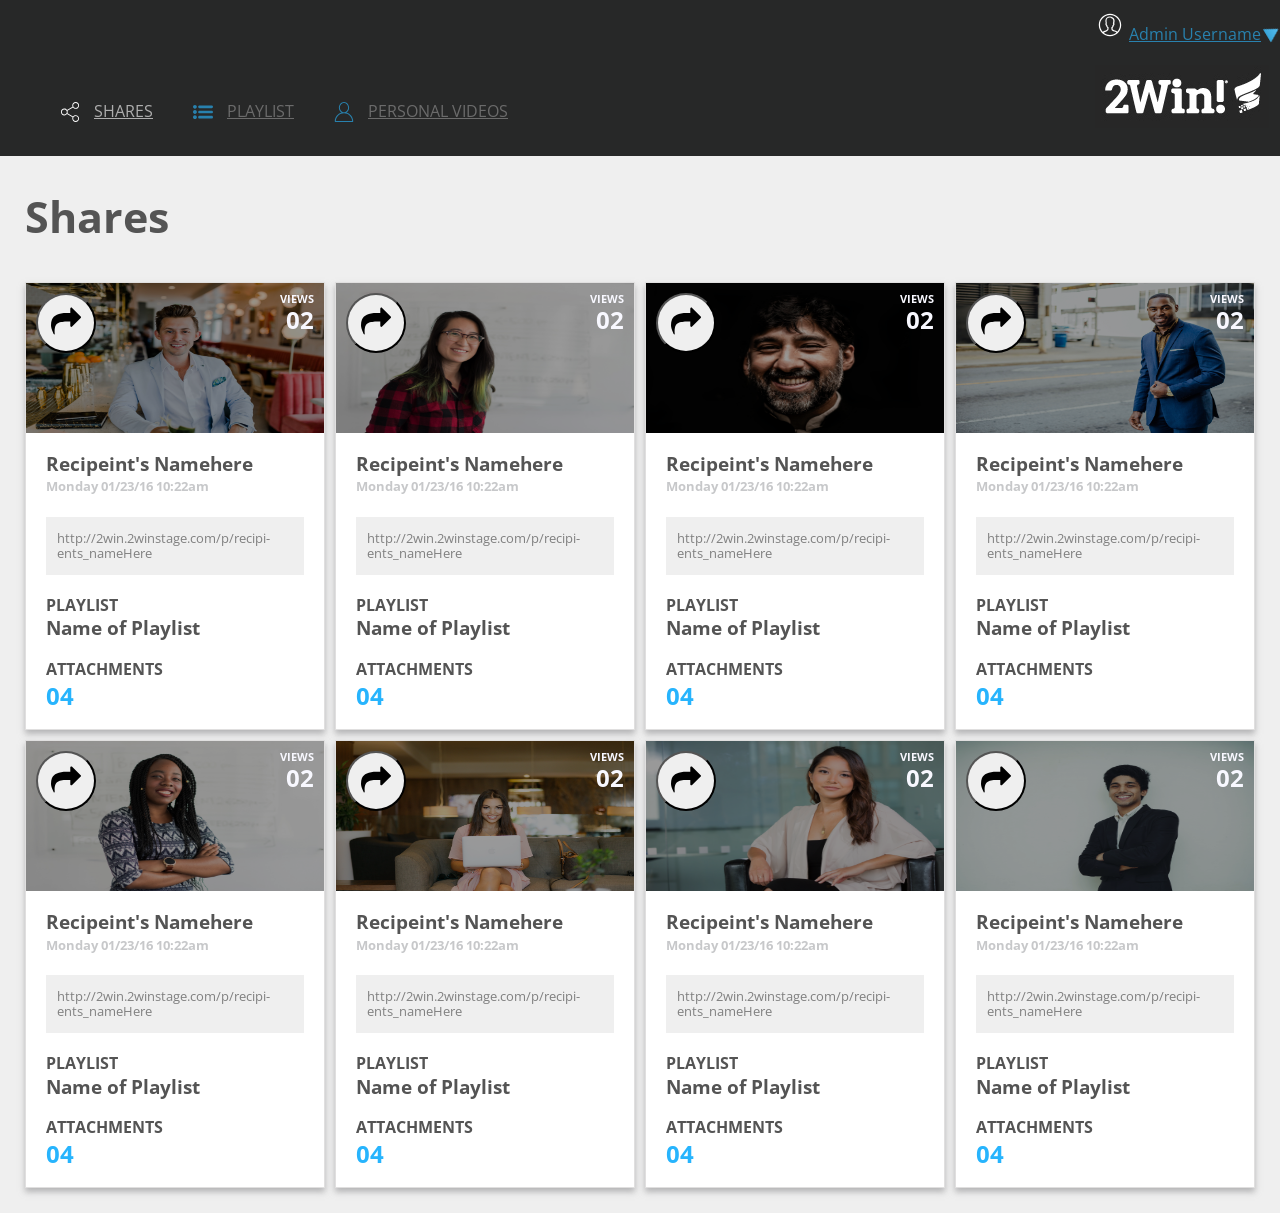
<file: index.html>
<!DOCTYPE html>
<html lang="en">
  <head>
    <meta charset="UTF-8">
    <link rel="preconnect" href="https://fonts.googleapis.com"> 
    <link rel="preconnect" href="https://fonts.gstatic.com" crossorigin> 
    <link href="https://fonts.googleapis.com/css2?family=Open+Sans&display=swap" rel="stylesheet">
    <link rel="stylesheet" href="normalize.css">
    <link rel="stylesheet" href="styles.css">
    <meta name="viewport" content="width=device-width, initial-scale=1">
    <title>Static Comp</title>
  </head>
  <body>
    <nav class="navigation">
        <ul class="nav">
            <li>
                <img src="images/nav_shares.svg" alt="share-icon">
                <a id="shares" href="#">SHARES</a>
            </li>
            <li>
                <img src="images/nav_playlists.svg" alt="share-icon">
                <a href="#">PLAYLIST</a>
             </li>
             <li>
                <img src="images/nav_videos.svg" alt="share-icon">
                <a href="#">PERSONAL VIDEOS</a>
             </li>
        </ul>
        <div class="right">
            <div class="user-name">
                <img src="images/nav_username.svg" alt="share-icon">
                <a href="#">Admin Username</a>
                <img id="arrow" src="images/blue_arrow.png" alt="blue-arrow">
            </div>
            <h1>
                <img src="images/logo.png" alt="Logo">
            </h1>
        </div>
    </nav>
    <main>
        <h2>Shares</h2>
        <div class="shares-container">
            <section class="card-container">
                <header class="card-header">
                    <button class="share-icon">
                        <img src="images/share_btn_icon.svg" alt="Share Arrow">
                    </button>
                    <div class="number-of-views">
                        <h4>VIEWS</h4>
                        <h2>02</h2>
                    </div>
                </header>
                <section class="card-body">
                    <h3>Recipeint's Namehere</h3>
                    <h5>Monday 01/23/16 10:22am</h5>
                    <div class="link-box">
                        <p>http://2win.2winstage.com/p/recipi-<br>ents_nameHere</p>
                    </div>
                    <h4>PLAYLIST</h4>
                    <h3>Name of Playlist</h3>
                    <h4>ATTACHMENTS</h4>
                    <h2>04</h2>
                </section>   
            </section>
            <section class="card-container">
                <header id="backgroundImage2" class="card-header">
                    <button class="share-icon">
                        <img src="images/share_btn_icon.svg" alt="Share Arrow">
                    </button>
                    <div class="number-of-views">
                        <h4>VIEWS</h4>
                        <h2>02</h2>
                    </div>
                </header>
                <section class="card-body">
                    <h3>Recipeint's Namehere</h3>
                    <h5>Monday 01/23/16 10:22am</h5>
                    <div class="link-box">
                        <p>http://2win.2winstage.com/p/recipi-<br>ents_nameHere</p>
                    </div>
                    <h4>PLAYLIST</h4>
                    <h3>Name of Playlist</h3>
                    <h4>ATTACHMENTS</h4>
                    <h2>04</h2>
                </section>   
            </section>
            <section class="card-container">
                <header id="backgroundImage3" class="card-header">
                    <button class="share-icon">
                        <img src="images/share_btn_icon.svg" alt="Share Arrow">
                    </button>
                    <div class="number-of-views">
                        <h4>VIEWS</h4>
                        <h2>02</h2>
                    </div>
                </header>
                <section class="card-body">
                    <h3>Recipeint's Namehere</h3>
                    <h5>Monday 01/23/16 10:22am</h5>
                    <div class="link-box">
                        <p>http://2win.2winstage.com/p/recipi-<br>ents_nameHere</p>
                    </div>
                    <h4>PLAYLIST</h4>
                    <h3>Name of Playlist</h3>
                    <h4>ATTACHMENTS</h4>
                    <h2>04</h2>
                </section>   
            </section>
            <section class="card-container">
                <header id="backgroundImage4" class="card-header">
                    <button class="share-icon">
                        <img src="images/share_btn_icon.svg" alt="Share Arrow">
                    </button>
                    <div class="number-of-views">
                        <h4>VIEWS</h4>
                        <h2>02</h2>
                    </div>
                </header>
                <section class="card-body">
                    <h3>Recipeint's Namehere</h3>
                    <h5>Monday 01/23/16 10:22am</h5>
                    <div class="link-box">
                        <p>http://2win.2winstage.com/p/recipi-<br>ents_nameHere</p>
                    </div>
                    <h4>PLAYLIST</h4>
                    <h3>Name of Playlist</h3>
                    <h4>ATTACHMENTS</h4>
                    <h2>04</h2>
                </section>   
            </section>
            <section class="card-container">
                <header id="backgroundImage5" class="card-header">
                    <button class="share-icon">
                        <img src="images/share_btn_icon.svg" alt="Share Arrow">
                    </button>
                    <div class="number-of-views">
                        <h4>VIEWS</h4>
                        <h2>02</h2>
                    </div>
                </header>
                <section class="card-body">
                    <h3>Recipeint's Namehere</h3>
                    <h5>Monday 01/23/16 10:22am</h5>
                    <div class="link-box">
                        <p>http://2win.2winstage.com/p/recipi-<br>ents_nameHere</p>
                    </div>
                    <h4>PLAYLIST</h4>
                    <h3>Name of Playlist</h3>
                    <h4>ATTACHMENTS</h4>
                    <h2>04</h2>
                </section>   
            </section>
            <section class="card-container">
                <header id="backgroundImage6" class="card-header">
                    <button class="share-icon">
                        <img src="images/share_btn_icon.svg" alt="Share Arrow">
                    </button>
                    <div class="number-of-views">
                        <h4>VIEWS</h4>
                        <h2>02</h2>
                    </div>
                </header>
                <section class="card-body">
                    <h3>Recipeint's Namehere</h3>
                    <h5>Monday 01/23/16 10:22am</h5>
                    <div class="link-box">
                        <p>http://2win.2winstage.com/p/recipi-<br>ents_nameHere</p>
                    </div>
                    <h4>PLAYLIST</h4>
                    <h3>Name of Playlist</h3>
                    <h4>ATTACHMENTS</h4>
                    <h2>04</h2>
                </section>   
            </section>
            <section class="card-container">
                <header id="backgroundImage7" class="card-header">
                    <button class="share-icon">
                        <img src="images/share_btn_icon.svg" alt="Share Arrow">
                    </button>
                    <div class="number-of-views">
                        <h4>VIEWS</h4>
                        <h2>02</h2>
                    </div>
                </header>
                <section class="card-body">
                    <h3>Recipeint's Namehere</h3>
                    <h5>Monday 01/23/16 10:22am</h5>
                    <div class="link-box">
                        <p>http://2win.2winstage.com/p/recipi-<br>ents_nameHere</p>
                    </div>
                    <h4>PLAYLIST</h4>
                    <h3>Name of Playlist</h3>
                    <h4>ATTACHMENTS</h4>
                    <h2>04</h2>
                </section>   
            </section>
            <section class="card-container">
                <header id="backgroundImage8" class="card-header">
                    <button class="share-icon">
                        <img src="images/share_btn_icon.svg" alt="Share Arrow">
                    </button>
                    <div class="number-of-views">
                        <h4>VIEWS</h4>
                        <h2>02</h2>
                    </div>
                </header>
                <section class="card-body">
                    <h3>Recipeint's Namehere</h3>
                    <h5>Monday 01/23/16 10:22am</h5>
                    <div class="link-box">
                        <p>http://2win.2winstage.com/p/recipi-<br>ents_nameHere</p>
                    </div>
                    <h4>PLAYLIST</h4>
                    <h3>Name of Playlist</h3>
                    <h4>ATTACHMENTS</h4>
                    <h2>04</h2>
                </section>   
            </section>
        </div>
        </main>
    <script src=""></script>
  </body>
</html>
</file>
<file: styles.css>
html {
    font-family: 'Open Sans', sans-serif;  
}
body {
    background-color: #efefef;
}

.navigation {
    background-color: #272828;
    display: flex;
   justify-content: space-between;
}

.navigation .nav {     
    display: flex;
    margin-top: 8%;
}

/* ************** iphone is next line******* */

@media only screen and (max-width: 600px) {

    .navigation .nav {
        font-size: smaller;
        flex-direction: column;
        justify-content: space-around;
        text-align: left;
        margin-left: 0;
        padding: 8px;
        max-width: 400px;   
    }  

    .navigation .nav li a {
        /* color: #6b6b6b; */
        font-size: 10px;
    }

    .navigation .right .user-name img {
        height: 20px;
    }
}
 /* ****************************************************** */
.navigation .nav li {
    display: inline;
    margin: 0px 20px;
}

.navigation .nav li #shares {
    color: #aeaeae;
}

.navigation .nav li a {
    color: #6b6b6b;
}

.navigation .nav li img {
    display: inline;
    height: 20px;
    margin-right: 10px;
    margin-bottom: -5px;
}

.navigation .right {
    display: flex;
    flex-direction: column;
    justify-content: space-between;
    margin-top: 10px;
}

.navigation .right .user-name a {
    color: #2985b4f5;
}

.navigation .right .user-name img {
    height: 30px;
}

.navigation .right .user-name #arrow {
    height: 15px;
    transform: rotateZ(59deg);
}

main > h2 {
    margin-left: 25px;
    color: #545454;
    font-size: 43px;
}

.shares-container {
    display: grid;
    grid-template-columns: repeat(auto-fit, minmax(280px,0.5fr));
    margin: 20px;
}

.shares-container .card-container {
    background-color: #ffffff;
    border: 1px solid #aaa9a95e;
    margin: 5px;
    box-shadow: 0px 4px 6px 0px rgb(145 146 147 / 62%);
}

.shares-container .card-container .card-header {
    background-image: url("images/img1.jpg");
    background-size: 100% 100%;
    position:relative;
    height: 150px;
}

.shares-container .card-container #backgroundImage2 {
    background-image: url("images/img2.jpg");
    background-size: 100% 100%;
}

.shares-container .card-container #backgroundImage3 {
    background-image: url("images/img3.jpg");
    background-size: 100% 100%;
}

.shares-container .card-container #backgroundImage4 {
    background-image: url("images/img4.jpg");
    background-size: 100% 100%;
}

.shares-container .card-container #backgroundImage5 {
    background-image: url("images/img5.jpg");
    background-size: 100% 100%;
}

.shares-container .card-container #backgroundImage6 {
    background-image: url("images/img6.jpg");
    background-size: 100% 100%;
}

.shares-container .card-container #backgroundImage7 {
    background-image: url("images/img7.jpg");
    background-size: 100% 100%;
}

.shares-container .card-container #backgroundImage8 {
    background-image: url("images/img8.jpg");
    background-size: 100% 100%;
}

.shares-container .card-container .card-header::before {
    content: " ";
    display: block;
    position:absolute;
    top: 0;
    left: 0;
    width: 100%; 
    height: 100%;
    background-color: #0006;
    z-index: 0;
}

.shares-container .card-container .card-header .share-icon {
   position: absolute;
   border-radius: 50%;
   top: 10px;
   left: 10px;
   width: 60px;
   height: 60px;
}

.shares-container .card-container .card-header .share-icon img {
    height: 55%;
}

.shares-container .card-container .card-header > h2 {
    padding: 0;
    margin:0;
    color:ghostwhite;
    text-align: end;
    margin-right: 10px;
    padding-bottom: 63px;
}

.shares-container .card-container .card-header .number-of-views {
    position: absolute;
    right: 10px;
    top: 10px;
    color:ghostwhite;
    text-align: end;
    margin: 0;
}

.shares-container .card-container .card-header .number-of-views > h4 {
    margin: 0;
    font-size: 11px;
}

.shares-container .card-container .card-header .number-of-views > h2 {
    margin: 0;
}

.shares-container .card-container .card-body {
    padding: 20px;
    color: #545454;
}

.shares-container .card-container .card-body h3 {
    margin: 0;
}

.shares-container .card-container .card-body h5 {
    margin-top: 5px;
    color: #c7c8ca;
}

.shares-container .card-container .card-body .link-box {
    background-color: #efefef;
    padding: 1px;

}

.shares-container .card-container .card-body .link-box p {
    font-size: 13px;
    color: gray;
    padding: 0px 10px;
}

.shares-container .card-container .card-body h4 {
    margin-bottom: 3px;
}

.shares-container .card-container .card-body > h2 {
   margin: 0px;
   color: #27b4fd;
}
</file>
